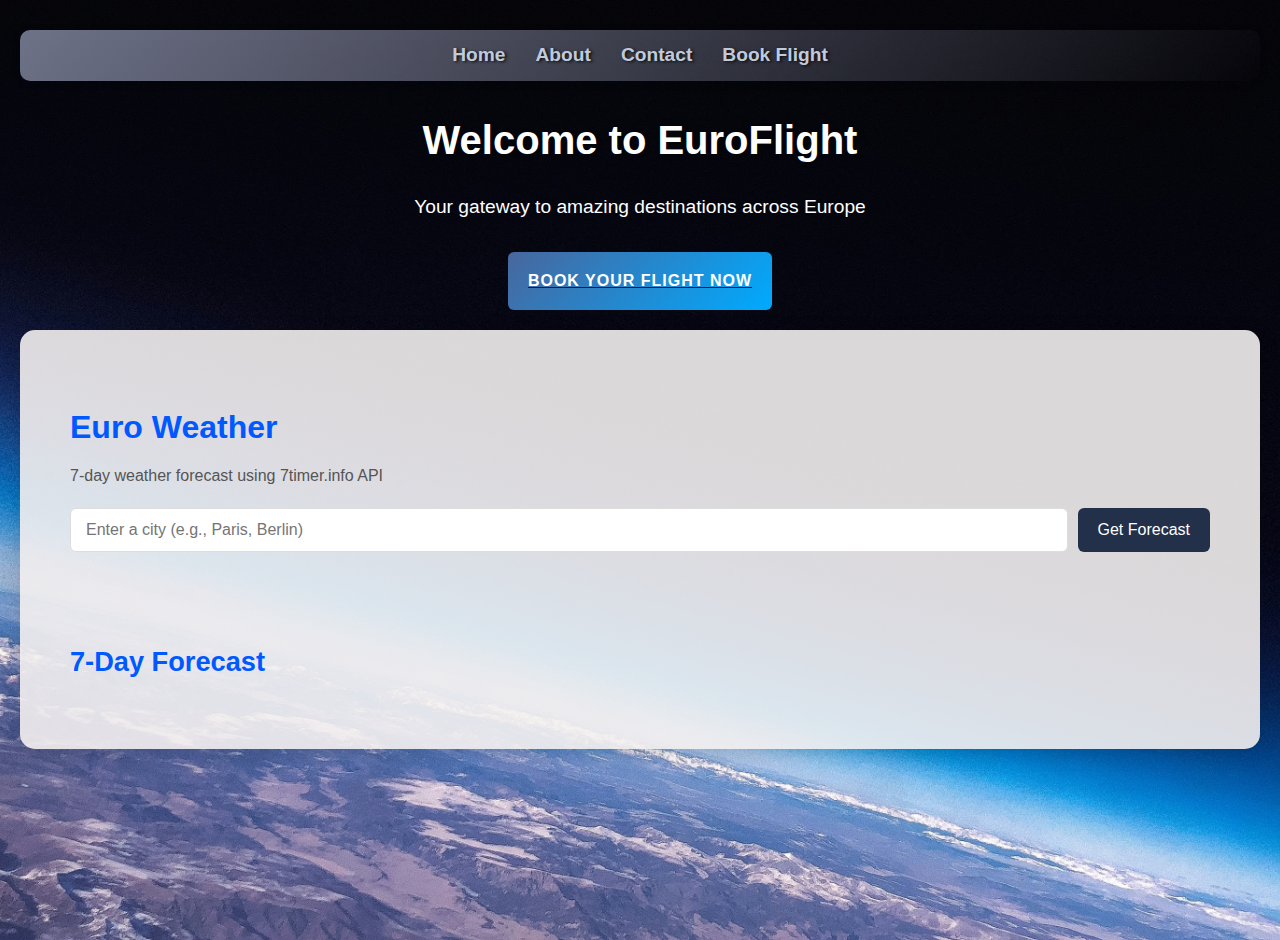
<file: index.html>
<!DOCTYPE html>
<html lang="en">
  <head>
    <meta charset="UTF-8" />
    <meta name="viewport" content="width=device-width, initial-scale=1.0" />
    <title>Euro Weather - 7-Day Forecast</title>
    <link rel="stylesheet" href="css/master.css" />
  </head>
  <body>
    <div>
      <nav class="navbar">
        <a href="index.html">Home</a>
        <a href="about.html">About</a>
        <a href="contact.html">Contact</a>
        <a href="bookflight.html">Book Flight</a>
      </nav>
    </div>
    <section class="hero">
      <h1>Welcome to EuroFlight</h1>
      <p>Your gateway to amazing destinations across Europe</p>
      <a href="bookflight.html"><button>Book Your Flight Now</button></a>
    </section>
    <div class="container">
      <h1>Euro Weather</h1>
      <p>7-day weather forecast using 7timer.info API</p>

      <div class="input-group">
        <input
          type="text"
          id="cityInput"
          placeholder="Enter a city (e.g., Paris, Berlin)"
          list="citySuggestions"
        />
        <datalist id="citySuggestions"></datalist>
        <button id="getWeatherBtn">Get Forecast</button>
      </div>

      <div class="location-info">
        <span id="coordinatesDisplay"></span>
        <span id="countryDisplay"></span>
      </div>

      <div id="weatherContainer">
        <div id="currentWeather" class="weather-card"></div>
        <h2>7-Day Forecast</h2>
        <div id="forecast" class="forecast-container"></div>
      </div>
    </div>

    <script src="js/cityData.js"></script>
    <script src="js/main.js"></script>
  </body>
</html>
</file>
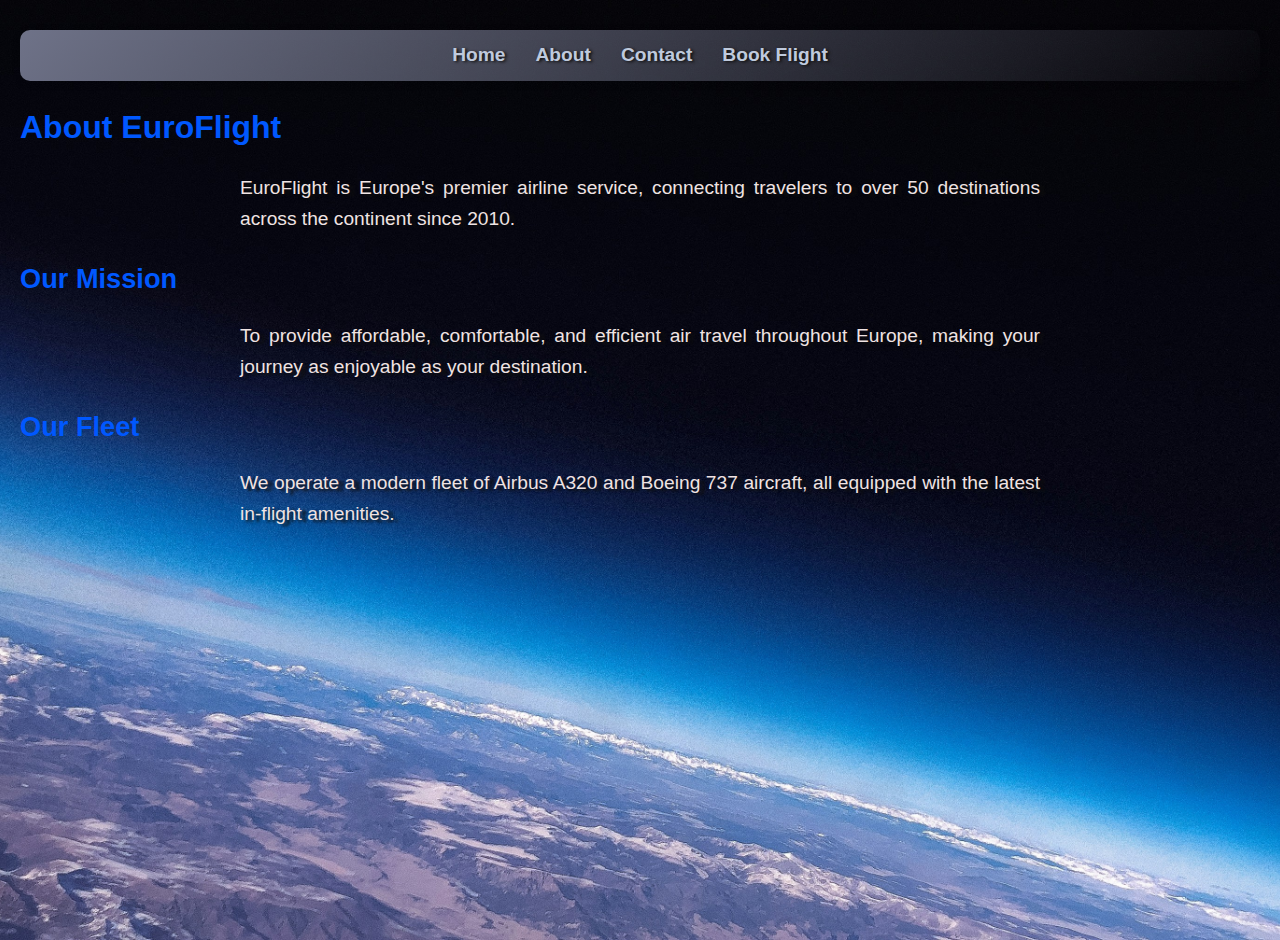
<file: about.html>
<!DOCTYPE html>
<html lang="en">
  <head>
    <meta charset="UTF-8" />
    <meta name="viewport" content="width=device-width, initial-scale=1.0" />
    <title>About EuroFlight</title>
    <link rel="stylesheet" href="css/master.css" />
  </head>
  <body>
    <nav class="navbar">
      <a href="index.html">Home</a>
      <a href="about.html">About</a>
      <a href="contact.html">Contact</a>
      <a href="bookflight.html">Book Flight</a>
    </nav>

    <h1>About EuroFlight</h1>
    <p class="about">
      EuroFlight is Europe's premier airline service, connecting travelers to
      over 50 destinations across the continent since 2010.
    </p>

    <h2>Our Mission</h2>
    <p class="about">
      To provide affordable, comfortable, and efficient air travel throughout
      Europe, making your journey as enjoyable as your destination.
    </p>

    <h2>Our Fleet</h2>
    <p class="about">
      We operate a modern fleet of Airbus A320 and Boeing 737 aircraft, all
      equipped with the latest in-flight amenities.
    </p>
  </body>
</html>
</file>
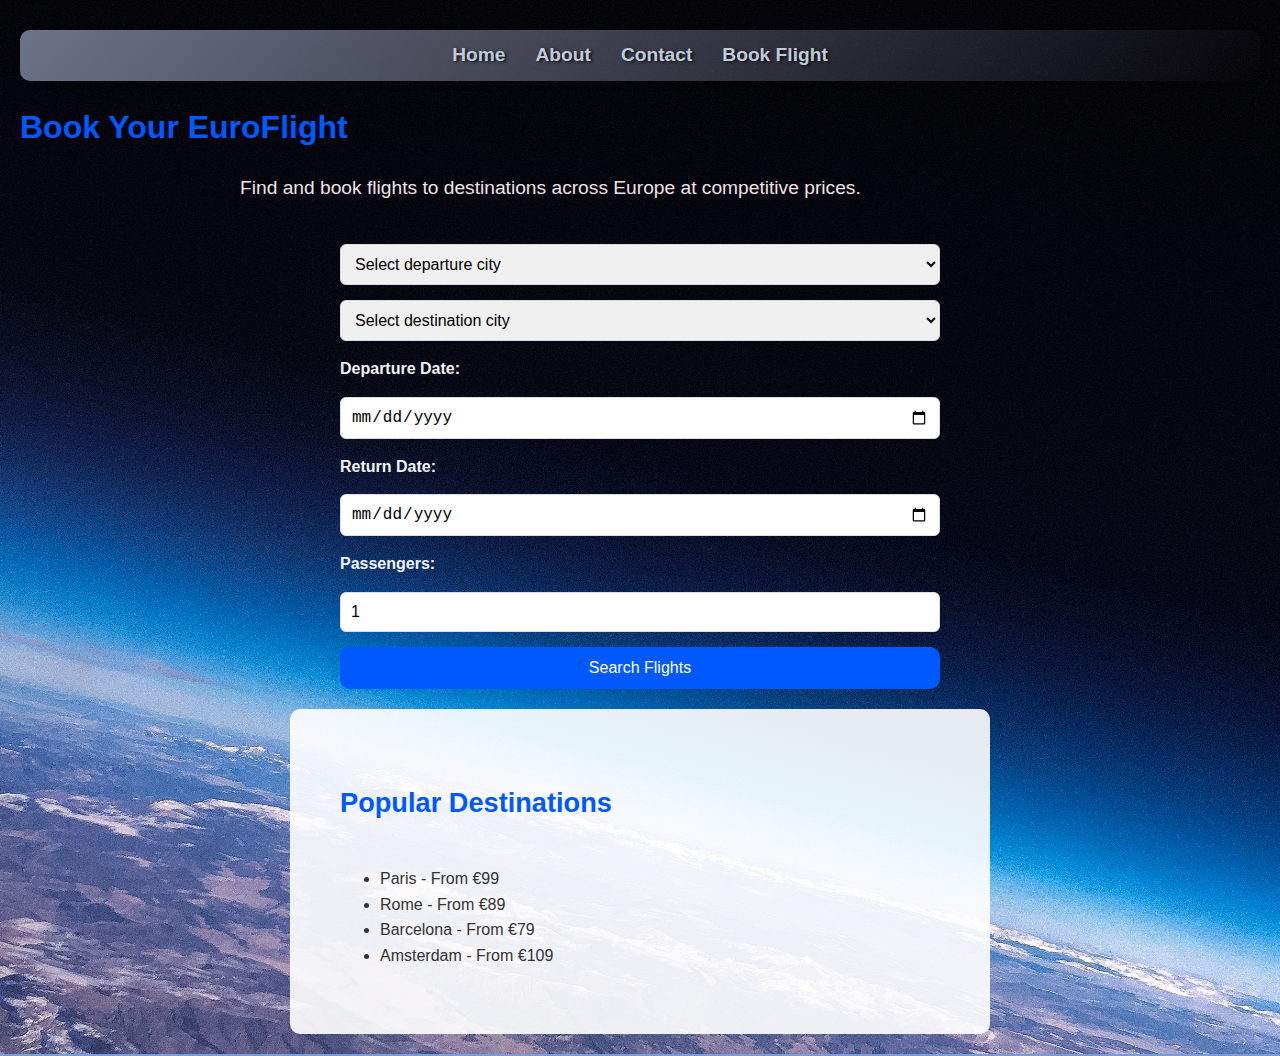
<file: bookflight.html>
<!DOCTYPE html>
<html lang="en">
  <head>
    <meta charset="UTF-8" />
    <meta name="viewport" content="width=device-width, initial-scale=1.0" />
    <title>Book a Flight | EuroFlight</title>
    <link rel="stylesheet" href="css/master.css" />
  </head>
  <body>
    <nav class="navbar">
      <a href="index.html">Home</a>
      <a href="about.html">About</a>
      <a href="contact.html">Contact</a>
      <a href="bookflight.html">Book Flight</a>
    </nav>

    <h1>Book Your EuroFlight</h1>
    <p class="flight-paragraph">
      Find and book flights to destinations across Europe at competitive prices.
    </p>

    <form class="flight-search-form">
      <select id="from" name="from" required>
    <option value="">Select departure city</option>
    <!-- Northern Europe (Cooler climates) -->
    <option value="london">London, UK (Mild, rainy)</option>
    <option value="oslo">Oslo, Norway (Cold, snowy winters)</option>
    <option value="stockholm">Stockholm, Sweden (Seasonal, bright summers)</option>
    <option value="helsinki">Helsinki, Finland (Long winters, white nights)</option>
    
    <!-- Western Europe (Temperate) -->
    <option value="paris">Paris, France (Mild, occasional rain)</option>
    <option value="brussels">Brussels, Belgium (Maritime climate)</option>
    <option value="amsterdam">Amsterdam, Netherlands (Windy, changeable)</option>
    <option value="dublin">Dublin, Ireland (Cool, often cloudy)</option>
    
    <!-- Southern Europe (Mediterranean) -->
    <option value="rome">Rome, Italy (Hot summers, mild winters)</option>
    <option value="barcelona">Barcelona, Spain (Sunny, warm)</option>
    <option value="athens">Athens, Greece (Hot & dry summers)</option>
    <option value="lisbon">Lisbon, Portugal (Sunny, Atlantic breeze)</option>
    
    <!-- Central/Eastern Europe -->
    <option value="berlin">Berlin, Germany (Continental, cold winters)</option>
    <option value="prague">Prague, Czechia (Seasonal extremes)</option>
    <option value="budapest">Budapest, Hungary (Hot summers, snowy winters)</option>
    <option value="warsaw">Warsaw, Poland (Long winters, warm summers)</option>
</select>

<select id="to" name="to" required>
    <option value="">Select destination city</option>
    <!-- Summer destinations (May-Sep) -->
    <option value="malaga">Málaga, Spain (Sunniest year-round)</option>
    <option value="nice">Nice, France (Warm Riviera climate)</option>
    <option value="split">Split, Croatia (Mediterranean summer)</option>
    
    <!-- Winter destinations (Dec-Mar) -->
    <option value="innsbruck">Innsbruck, Austria (Alpine skiing)</option>
    <option value="grenoble">Grenoble, France (Snowy winters)</option>
    <option value="reykjavik">Reykjavik, Iceland (Northern Lights)</option>
    
    <!-- Year-round cities -->
    <option value="vienna">Vienna, Austria (Cultural, seasonal)</option>
    <option value="florence">Florence, Italy (Mild winters, warm summers)</option>
    <option value="edinburgh">Edinburgh, UK (Festivals, cool summers)</option>
</select>

      <label for="departure">Departure Date:</label>
      <input type="date" id="departure" name="departure" required />

      <label for="return">Return Date:</label>
      <input type="date" id="return" name="return" />

      <label for="passengers">Passengers:</label>
      <input
        type="number"
        id="passengers"
        name="passengers"
        min="1"
        max="10"
        value="1"
      />

      <button type="submit">Search Flights</button>
    </form>

    <div class="flight-options">
      <h2>Popular Destinations</h2>
      <ul>
        <li>Paris - From €99</li>
        <li>Rome - From €89</li>
        <li>Barcelona - From €79</li>
        <li>Amsterdam - From €109</li>
      </ul>
    </div>
  </body>
</html>
</file>
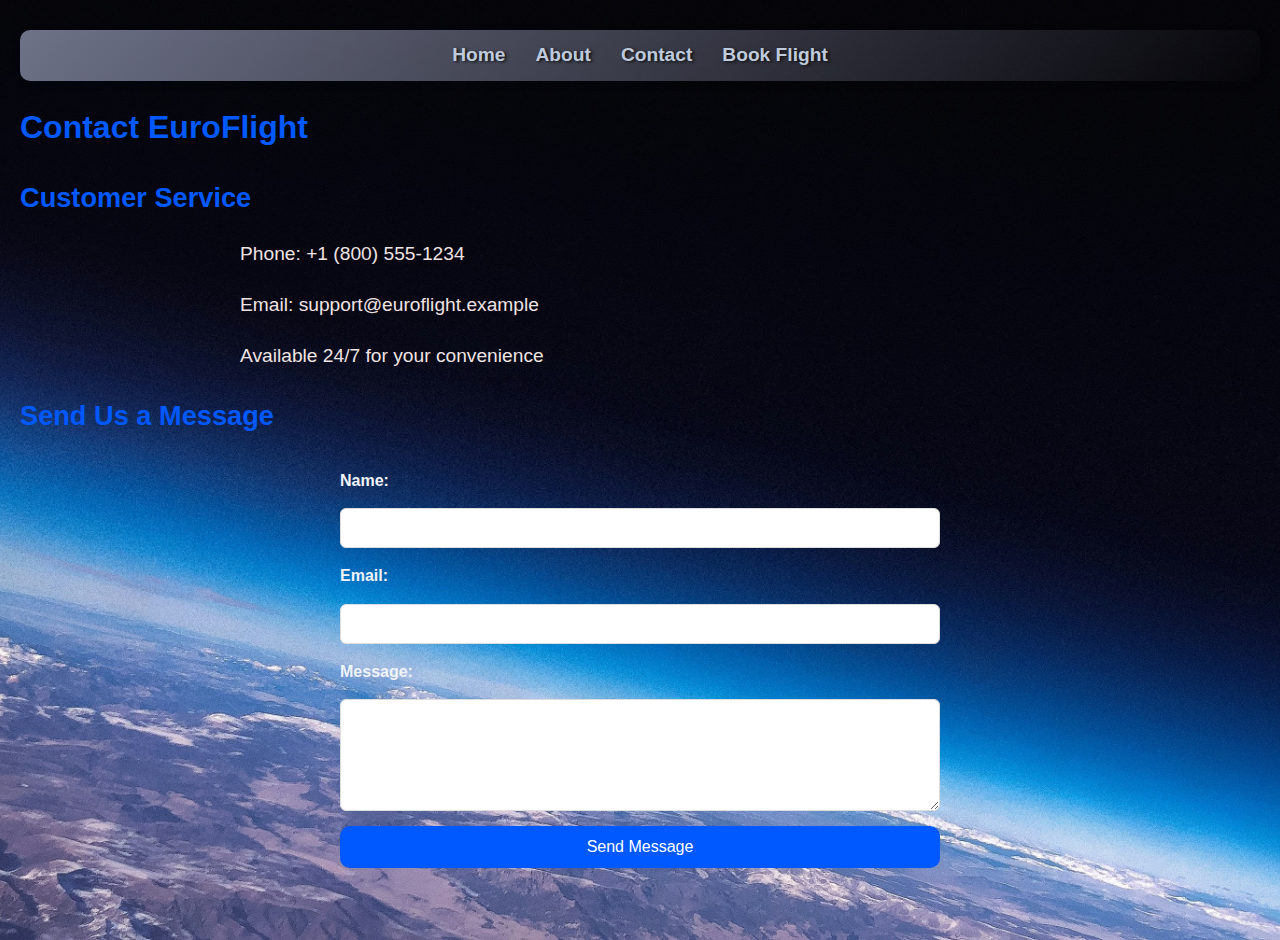
<file: contact.html>
<!DOCTYPE html>
<html lang="en">
<head>
    <meta charset="UTF-8">
    <meta name="viewport" content="width=device-width, initial-scale=1.0">
    <title>Contact EuroFlight</title>
    <link rel="stylesheet" href="css/master.css">
</head>
<body>
    <nav class="navbar">
        <a href="index.html">Home</a>
        <a href="about.html">About</a>
        <a href="contact.html">Contact</a>
        <a href="bookflight.html">Book Flight</a>
    </nav>
    
    <h1>Contact EuroFlight</h1>
    
    <div class="contact-info">
        <h2>Customer Service</h2>
        <p class="contact">Phone: +1 (800) 555-1234</p>
        <p class="contact">Email: support@euroflight.example</p>
        <p class="contact">Available 24/7 for your convenience</p>
    </div>
    
    <h2>Send Us a Message</h2>
    <form class="contact-form">
        <label for="name">Name:</label>
        <input type="text" id="name" name="name" required>
        
        <label for="email">Email:</label>
        <input type="email" id="email" name="email" required>
        
        <label for="message">Message:</label>
        <textarea id="message" name="message" rows="5" required></textarea>
        
        <button type="submit">Send Message</button>
    </form>
</body>
</html>
</file>
<file: css/master.css>
/* Base Styles */
body {
  background-image: url("/images/spacebgimageforforecast.jpg");
  background-position: center;
  background-repeat: no-repeat;
  background-size: cover;
  font-family: "Segoe UI", Tahoma, Geneva, Verdana, sans-serif;
  line-height: 1.6;
  color: #333;
  background-color: #789cd3;
  margin: 0;
  padding: 15px;
  min-height: 100vh;
  transition: background 1s ease;
}

.navbar {
  display: flex;
  justify-content: center;
  background: linear-gradient(135deg, #767a91ee, #f2f4f500);
  margin: 10px 0;
  padding: 10px;
  box-shadow: 0 2px 10px rgba(0, 0, 0, 0.1);
  border-radius: 10px;
}

.navbar a {
  font-size: 1.2rem;
  text-shadow: #0f0f0e 2px 1px 3px;
  margin: 0 15px;
  color: #bfcadd;
  text-decoration: none;
  font-weight: bold;
  transition: color 0.3s, text-shadow 0.3s;
}
.navbar a:hover {
  color: #0058ff;
  text-shadow: #0f0f0e 2px 1px 3px, #0058ff 0 0 10px;
}

.hero h1 {
  text-align: center;
  color: #fff;
  font-size: 2.5rem;
  margin-bottom: 20px;
  text-shadow: 2px 2px 4px rgba(0, 0, 0, 0.3);
}

.hero p {
  text-align: center;
  color: #fff;
  font-size: 1.2rem;
  margin-bottom: 30px;
  max-width: 600px;
  margin-left: auto;
  margin-right: auto;
}

.hero button {
  margin: 20px auto;
  display: block;
  font-weight: bold;
  text-transform: uppercase;
  letter-spacing: 1px;
  background: linear-gradient(135deg, #49669d, #00aaff);
  border: none;
  color: white;
  padding: 20px 20px;
  border-radius: 6px;
  font-size: 1rem;
  cursor: pointer;
  text-decoration: none;
  position: relative;
  overflow: hidden;
  z-index: 1;
}
.hero button::after {
  content: "";
  position: absolute;
  top: 0;
  left: 0;
  width: 100%;
  height: 100%;
  background: linear-gradient(135deg, #3a5680, #0088cc);
  opacity: 0;
  transition: opacity 0.3s;
  z-index: -1;
}
.hero button:hover::after {
  opacity: 1;
}

.container {
  max-width: 1200px;
  margin: 0 auto;
  padding: 20px;
  background-color: rgba(243, 240, 240, 0.9);
  border-radius: 15px;
  box-shadow: 0 4px 20px rgba(0, 0, 0, 0.15);
}
.container p {
  font-size: 1rem;
  color: #555;
  margin: 0.5rem 0;
}

h1,
h2,
h3 {
  color: #0058ff;
  margin-bottom: 10px;
}
h1 {
  font-size: 1.8rem;
}
h2 {
  font-size: 1.5rem;
}
h3 {
  font-size: 1.2rem;
}

/* Input Styles */
.input-group {
  display: flex;
  gap: 10px;
  margin: 20px 0;
  flex-wrap: wrap;
}
#cityInput {
  flex: 1 1 200px;
  min-width: 0;
  padding: 12px 15px;
  border: 1px solid #ddd;
  border-radius: 6px;
  font-size: 1rem;
}
#getWeatherBtn {
  padding: 12px 20px;
  background: #223049;
  color: white;
  border: none;
  border-radius: 6px;
  font-size: 1rem;
  cursor: pointer;
  transition: background 0.3s;
  flex: 0 0 auto;
}
#getWeatherBtn:hover {
  background: #0040cc;
}

/* Location Info */
.location-info {
  margin: 15px 0;
  font-size: 0.9rem;
  color: #666;
  display: flex;
  flex-wrap: wrap;
  justify-content: space-between;
  gap: 10px;
}

/* Weather Icons */
.weather-icon {
  font-size: 1.5rem;
  margin: 5px 0;
}
.weather-details .weather-icon {
  font-size: 2.5rem;
  margin: 10px 0;
}

/* Weather Cards */
.weather-card {
  background: rgba(255, 255, 255, 0.9);
  box-shadow: 0 4px 10px rgba(0, 0, 0, 0.1);
  border-radius: 8px;
  padding: 15px;
  margin-bottom: 15px;
  display: flex;
  flex-direction: column;
  align-items: center;
  gap: 10px;
}

@keyframes fadeIn {
  from {
    opacity: 0;
    transform: translateY(10px);
  }
  to {
    opacity: 1;
    transform: translateY(0);
  }
}
.weather-card,
.forecast-day,
.hour {
  animation: fadeIn 0.5s ease forwards;
  opacity: 0;
}
.hour:nth-child(1) {
  animation-delay: 0.1s;
}
.hour:nth-child(2) {
  animation-delay: 0.2s;
}
.hour:nth-child(3) {
  animation-delay: 0.3s;
}
.hour:nth-child(4) {
  animation-delay: 0.4s;
}
.hour:nth-child(5) {
  animation-delay: 0.5s;
}

.current-temp {
  font-size: 2rem;
  font-weight: bold;
  color: #0058ff;
}

/* Forecast Container */
.forecast-container {
  display: grid;
  grid-template-columns: repeat(auto-fill, minmax(120px, 1fr));
  gap: 10px;
  margin-top: 15px;
}
.forecast-day {
  background: rgba(255, 255, 255, 0.9);
  box-shadow: 0 4px 10px rgba(0, 0, 0, 0.1);
  display: flex;
  flex-direction: column;
  align-items: center;
  justify-content: center;
  border: 1px solid #ddd;
  margin: 5px;
  transition: transform 0.3s, box-shadow 0.3s;
  padding: 10px;
  border-radius: 8px;
  text-align: center;
}
.forecast-day h3 {
  margin-top: 0;
  color: #0058ff;
  font-size: 1rem;
}

/* Loading and Error States */
.loading {
  text-align: center;
  padding: 30px;
  color: #666;
}
.error {
  color: #dc3545;
  padding: 12px;
  background: #f8d7da;
  border-radius: 8px;
  border: 1px solid #f5c6cb;
  margin: 15px 0;
}

/* City Suggestions */
#citySuggestions {
  width: 100%;
  max-width: 500px;
  background: white;
  border-radius: 0 0 6px 6px;
  box-shadow: 0 4px 6px rgba(0, 0, 0, 0.1);
  margin-top: -5px;
  z-index: 10;
  position: absolute;
}
#citySuggestions li {
  padding: 10px 15px;
  cursor: pointer;
  list-style-type: none;
  border-bottom: 1px solid #eee;
}
#citySuggestions li:hover {
  background-color: #f0f8ff;
}

/* About, Contact, Bookflight Sections */
.about,
.contact,
.bookflight,
.flight-paragraph {
  font-size: 1.2rem;
  color: #efe3e3;
  line-height: 1.6;
  text-align: justify;
  max-width: 800px;
  margin: 20px auto;
}
.about {
  text-shadow: #0f0f0e 5px 2px 3px;
}
.contact-form,
.flight-search-form,
.flight-options {
  display: flex;
  flex-direction: column;
  gap: 15px;
  max-width: 600px;
  margin: 0 auto;
  padding: 20px;
  border-radius: 10px;
}
.contact-form label,
.flight-search-form label,
.flight-options label {
  color: #f0f3f7;
  font-weight: bold;
}
.contact-form input,
.contact-form textarea,
.flight-search-form input,
.flight-search-form select {
  padding: 10px;
  border: 1px solid #ddd;
  border-radius: 6px;
  font-size: 1rem;
  width: 100%;
  box-sizing: border-box;
}
.contact-form input[type="submit"],
.contact-form button,
.flight-search-form button {
  background: #0058ff;
  padding: 12px;
  font-size: 1rem;
  color: white;
  border-radius: 10px;
  border: none;
  cursor: pointer;
  transition: background 0.3s;
}
.contact-form button:hover,
.flight-search-form button:hover {
  background: #0040cc;
}
.flight-options {
  padding: 50px;
  background-color: rgba(255, 255, 255, 0.9);
}

/* Responsive Breakpoints */
@media (max-width: 575.98px) {
  .container {
    padding: 8px;
    border-radius: 0;
    box-shadow: none;
  }
  .forecast-container {
    grid-template-columns: 1fr;
    gap: 8px;
  }
  .weather-card,
  .forecast-day {
    padding: 8px;
    margin-bottom: 8px;
    border-radius: 6px;
    font-size: 0.95rem;
  }
  .current-temp {
    font-size: 1.3rem;
  }
  .input-group {
    flex-direction: column;
    gap: 6px;
  }
  #cityInput,
  #getWeatherBtn {
    font-size: 1rem;
    padding: 10px;
  }
}

@media (min-width: 576px) {
  .container {
    padding: 25px;
  }
  .weather-card {
    flex-direction: row;
    align-items: center;
    text-align: left;
  }
  .current-temp {
    font-size: 2.5rem;
  }
  .hour {
    min-width: 80px;
    padding: 10px;
  }
}
@media (min-width: 768px) {
  body {
    padding: 20px;
  }
  .container {
    padding: 30px;
  }
  h1 {
    font-size: 2rem;
  }
  h2 {
    font-size: 1.7rem;
  }
  .forecast-container {
    grid-template-columns: repeat(auto-fill, minmax(140px, 1fr));
    gap: 15px;
  }
  .weather-details .weather-icon {
    font-size: 3rem;
  }
}
@media (min-width: 992px) {
  .container {
    padding: 40px;
  }
  .forecast-container {
    grid-template-columns: repeat(auto-fill, minmax(150px, 1fr));
  }
  .hourly-scroll {
    gap: 15px;
  }
  .hour {
    min-width: 90px;
  }
}
@media (min-width: 1200px) {
  .container {
    padding: 50px;
  }
  .forecast-container {
    grid-template-columns: repeat(auto-fill, minmax(160px, 1fr));
  }
}

/* Print Styles */
@media print {
  body {
    background: white !important;
    color: black;
    padding: 0;
  }
  .container {
    box-shadow: none;
    padding: 10px;
    max-width: 100%;
  }
  #cityInput,
  #getWeatherBtn {
    display: none;
  }
  .hourly-scroll {
    overflow-x: visible;
    display: grid;
    grid-template-columns: repeat(8, 1fr);
  }
}
</file>
